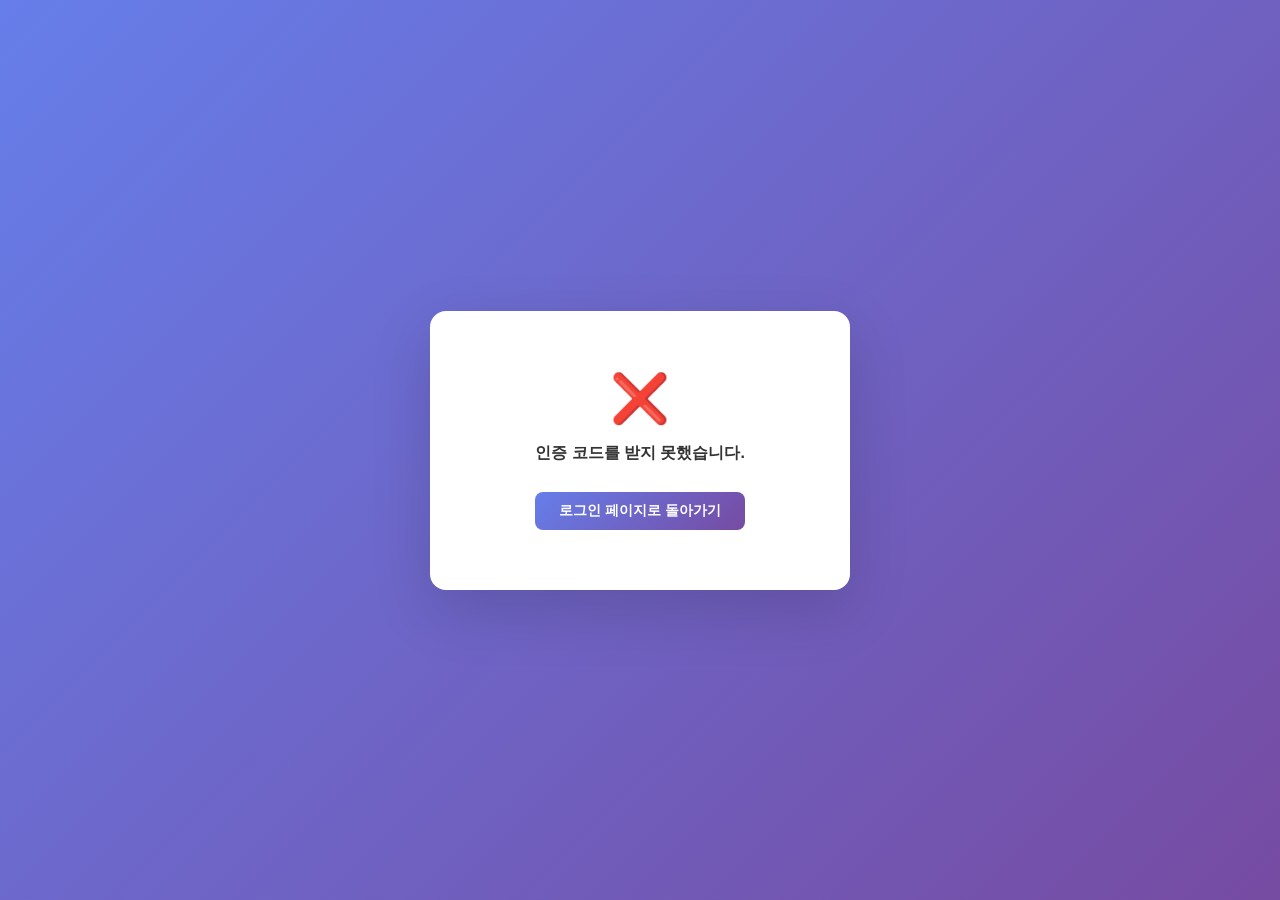
<file: Desktop/login/naver-callback.html>
<!DOCTYPE html>
<html lang="ko">
<head>
  <meta charset="UTF-8">
  <meta name="viewport" content="width=device-width, initial-scale=1.0">
  <title>네이버 로그인</title>
  <link rel="stylesheet" href="style.css">
  <style>
    .callback-card {
      text-align: center;
      padding: 60px 40px;
    }
    .spinner {
      width: 44px;
      height: 44px;
      border: 4px solid #e0e0e0;
      border-top-color: #03c75a;
      border-radius: 50%;
      animation: spin 0.8s linear infinite;
      margin: 0 auto 20px;
    }
    @keyframes spin {
      to { transform: rotate(360deg); }
    }
    .callback-title {
      font-size: 16px;
      color: #333;
      font-weight: 600;
      margin-bottom: 8px;
    }
    .callback-sub {
      font-size: 13px;
      color: #999;
    }
    .btn-link {
      display: inline-block;
      margin-top: 20px;
      padding: 10px 24px;
      background: linear-gradient(135deg, #667eea 0%, #764ba2 100%);
      color: #fff;
      border-radius: 8px;
      text-decoration: none;
      font-size: 14px;
      font-weight: 600;
    }
  </style>
</head>
<body>
  <div class="auth-container">
    <div class="auth-card callback-card">

      <div id="loading">
        <div class="spinner"></div>
        <p class="callback-title">네이버 로그인 처리 중...</p>
        <p class="callback-sub">잠시만 기다려주세요</p>
      </div>

      <div id="success" style="display:none;">
        <div style="font-size:48px; margin-bottom:16px;">✅</div>
        <p class="callback-title">로그인 성공!</p>
        <p class="callback-sub">잠시 후 이동합니다...</p>
      </div>

      <div id="error" style="display:none;">
        <div style="font-size:48px; margin-bottom:16px;">❌</div>
        <p class="callback-title" id="errorMsg">오류가 발생했습니다.</p>
        <a href="index.html" class="btn-link">로그인 페이지로 돌아가기</a>
      </div>

    </div>
  </div>
  <script src="naver-callback.js"></script>
</body>
</html>
</file>
<file: Desktop/login/style.css>
* {
  margin: 0;
  padding: 0;
  box-sizing: border-box;
}

body {
  font-family: 'Segoe UI', Tahoma, Geneva, Verdana, sans-serif;
  background: linear-gradient(135deg, #667eea 0%, #764ba2 100%);
  display: flex;
  justify-content: center;
  align-items: center;
  min-height: 100vh;
}

.auth-container {
  width: 100%;
  padding: 20px;
  display: flex;
  justify-content: center;
  align-items: center;
}

.auth-card {
  background: #fff;
  padding: 40px;
  border-radius: 16px;
  box-shadow: 0 20px 60px rgba(0, 0, 0, 0.15);
  width: 100%;
  max-width: 420px;
}

.auth-header {
  text-align: center;
  margin-bottom: 32px;
}

.auth-header h1 {
  color: #1a1a1a;
  font-size: 28px;
  font-weight: 700;
  margin-bottom: 6px;
}

.auth-header p {
  color: #888;
  font-size: 14px;
}

.input-group {
  margin-bottom: 18px;
}

.input-group label {
  display: block;
  margin-bottom: 6px;
  font-size: 14px;
  color: #333;
  font-weight: 500;
}

.input-group input {
  width: 100%;
  padding: 12px 14px;
  border: 1.5px solid #e0e0e0;
  border-radius: 8px;
  font-size: 14px;
  transition: border-color 0.2s, box-shadow 0.2s;
  background: #fafafa;
}

.input-group input:focus {
  outline: none;
  border-color: #667eea;
  box-shadow: 0 0 0 3px rgba(102, 126, 234, 0.12);
  background: #fff;
}

.btn-primary {
  width: 100%;
  padding: 13px;
  background: linear-gradient(135deg, #667eea 0%, #764ba2 100%);
  color: #fff;
  border: none;
  border-radius: 8px;
  font-size: 15px;
  font-weight: 600;
  cursor: pointer;
  transition: opacity 0.2s, transform 0.1s;
  margin-top: 6px;
}

.btn-primary:hover {
  opacity: 0.88;
}

.btn-primary:active {
  transform: scale(0.98);
}

.message {
  text-align: center;
  margin-top: 14px;
  font-size: 13px;
  min-height: 20px;
}

.message.error {
  color: #e74c3c;
}

.message.success {
  color: #27ae60;
}

.divider {
  display: flex;
  align-items: center;
  margin: 26px 0;
}

.divider::before,
.divider::after {
  content: '';
  flex: 1;
  height: 1px;
  background: #e8e8e8;
}

.divider span {
  padding: 0 14px;
  font-size: 13px;
  color: #aaa;
}

.social-login {
  display: flex;
  flex-direction: column;
  gap: 10px;
}

.social-btn {
  display: flex;
  align-items: center;
  justify-content: center;
  gap: 10px;
  padding: 12px;
  border: none;
  border-radius: 8px;
  font-size: 14px;
  font-weight: 600;
  cursor: pointer;
  transition: opacity 0.2s, transform 0.1s;
  width: 100%;
}

.social-btn:hover {
  opacity: 0.85;
}

.social-btn:active {
  transform: scale(0.98);
}

.social-btn.google {
  background: #fff;
  color: #333;
  border: 1.5px solid #e0e0e0;
}

.social-btn.naver {
  background: #03c75a;
  color: #fff;
}

.auth-footer {
  text-align: center;
  margin-top: 28px;
  font-size: 14px;
  color: #888;
}

.auth-footer a {
  color: #667eea;
  text-decoration: none;
  font-weight: 600;
}

.auth-footer a:hover {
  text-decoration: underline;
}
</file>
